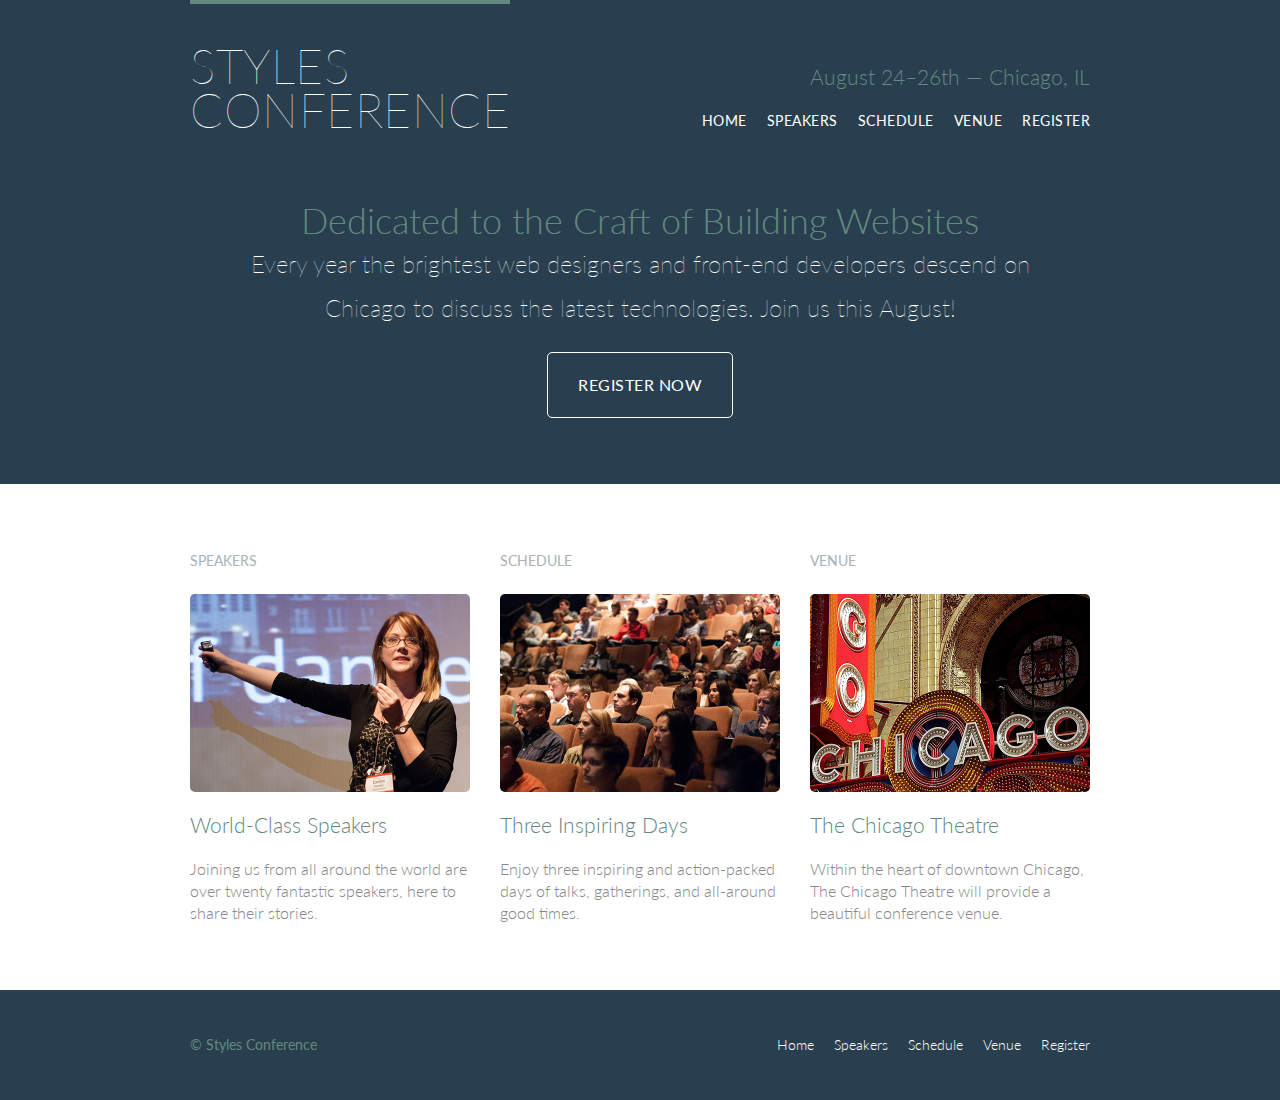
<file: index.html>
<!DOCTYPE html>
<html lang="en">
  <head>
    <meta charset="utf-8">
    <title>Styles Conference</title>
    <link rel="stylesheet" href="assets/stylesheets/main.css">
    <link rel="stylesheet"
          href="http://fonts.googleapis.com/css?family=Lato:100,300,400">
  </head>
  <body>
    <header class="primary-header container group">
      <h1 class="logo">
        <a href="index.html">Styles <br> Conference</a>
      </h1>
      <h3 class="tagline">August 24&ndash;26th &mdash; Chicago, IL</h3>
      <nav class="nav primary-nav">
        <ul>
          <li><a href="index.html">Home</a></li><!--
          --><li><a href="speakers.html">Speakers</a></li><!--
          --><li><a href="schedule.html">Schedule</a></li><!--
          --><li><a href="venue.html">Venue</a></li><!--
          --><li><a href="register.html">Register</a></li>
        </ul>
      </nav>
    </header>
    <section class="hero container">
      <h2>Dedicated to the Craft of Building Websites</h2>
      <p>Every year the brightest web designers and front-end developers descend on Chicago to discuss the latest technologies.
        Join us this August!</p>
      <a href="register.html" class="btn btn-alt">Register Now</a>
    </section>
    <section class="row">
      <div class="grid">
        <!-- Speakers -->
        <section class="teaser col-1-3">
          <h5>Speakers</h5>
          <a href="speakers.html">
            <img src="assets/images/home/speakers.jpg" alt="Professional Speakers">
            <h3>World-Class Speakers</h3>
          </a>
          <p>Joining us from all around the world are over twenty fantastic speakers,
            here to share their stories.</p>
        </section><!--
        Schedule
        --><section class="teaser col-1-3">
          <h5>Schedule</h5>
          <a href="schedule.html">
            <img src="assets/images/home/schedule.jpg" alt="Packed Schedule">
            <h3>Three Inspiring Days</h3>
          </a>
          <p>Enjoy three inspiring and action-packed days of talks, gatherings, and all-around good times.</p>
        </section><!--
        Venue
        --><section class="teaser col-1-3">
          <h5>Venue</h5>
          <a href="venue.html">
            <img src="assets/images/home/venue.jpg" alt="The Chicago Theatre">
            <h3>The Chicago Theatre</h3>
          </a>
          <p>Within the heart of downtown Chicago, The Chicago Theatre will provide a beautiful conference venue.</p>
        </section>
      </div>
    </section>
    <footer class="primary-footer container group">
      <small>&copy; Styles Conference</small>
      <nav class="nav">
        <ul>
          <li><a href="index.html">Home</a></li><!--
          --><li><a href="speakers.html">Speakers</a></li><!--
          --><li><a href="schedule.html">Schedule</a></li><!--
          --><li><a href="venue.html">Venue</a></li><!--
          --><li><a href="register.html">Register</a></li>
        </ul>
      </nav>
    </footer>
  </body>
</html>
</file>
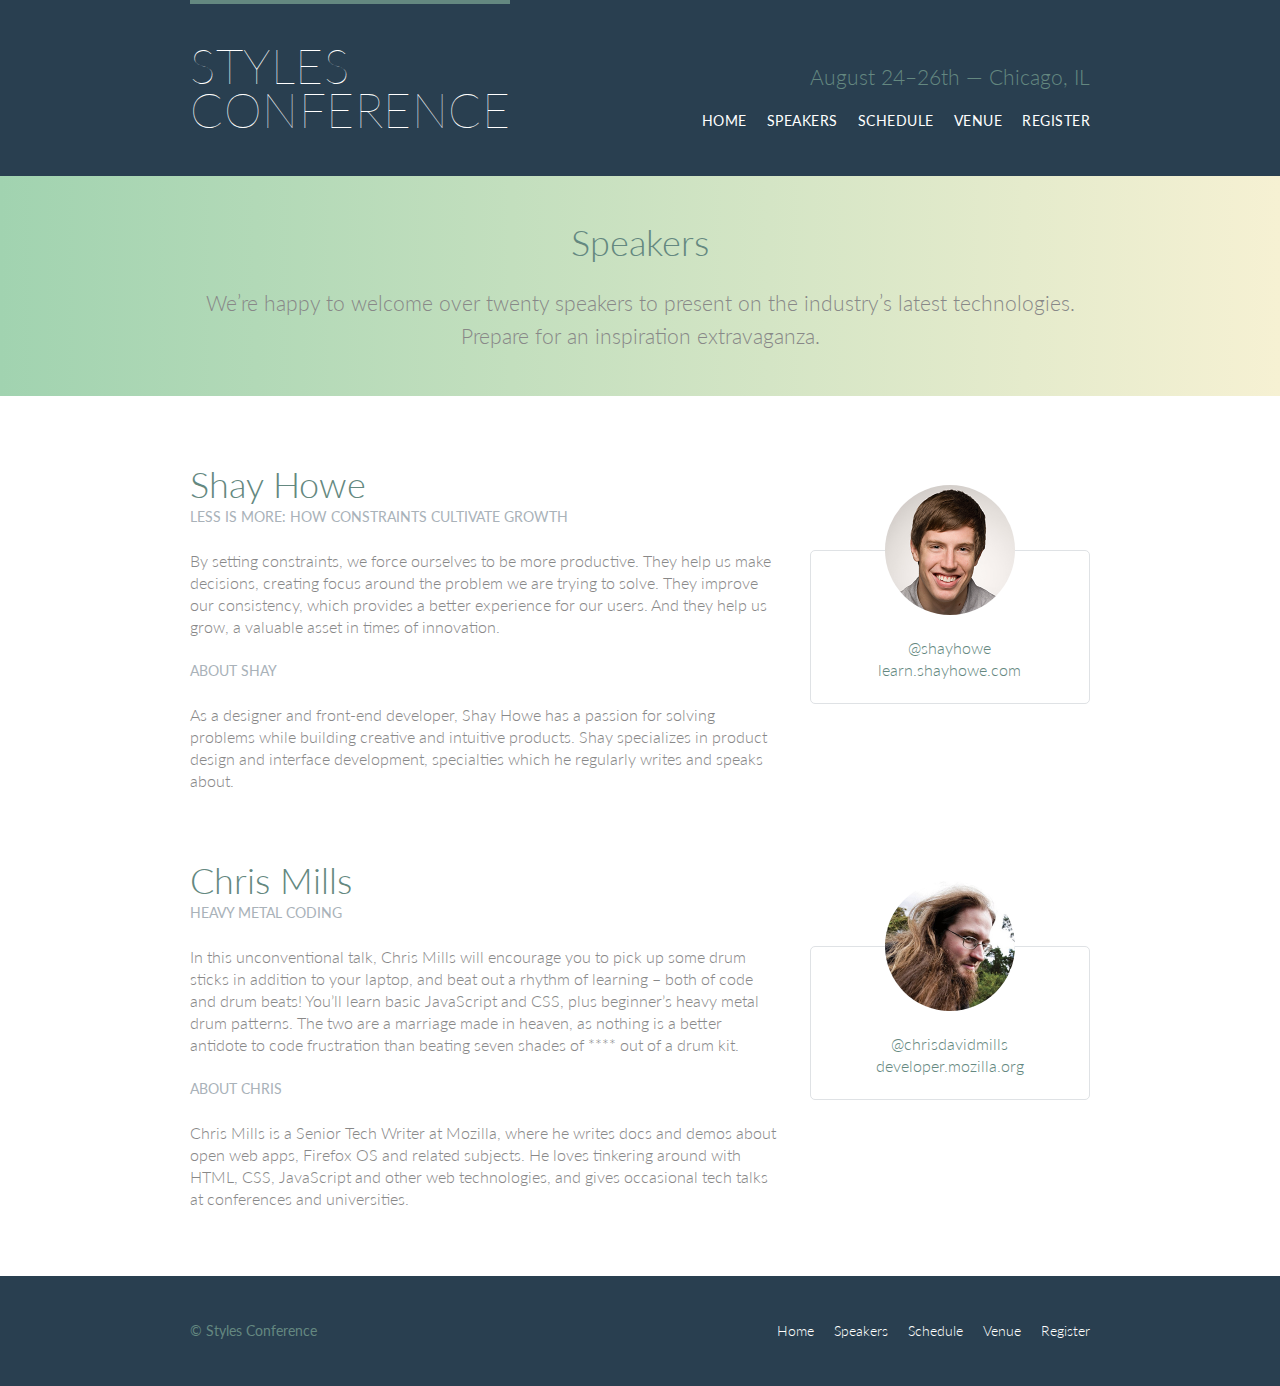
<file: speakers.html>
<!DOCTYPE html>
<html lang="en">
  <head>
    <meta charset="utf-8">
    <title>Styles Conference</title>
    <link rel="stylesheet" href="assets/stylesheets/main.css">
    <link rel="stylesheet"
          href="http://fonts.googleapis.com/css?family=Lato:100,300,400">
  </head>
  <body>
    <header class="primary-header container group">
      <h1 class="logo">
        <a href="index.html">Styles <br> Conference</a>
      </h1>
      <h3 class="tagline">August 24&ndash;26th &mdash; Chicago, IL</h3>
      <nav class="nav primary-nav">
        <ul>
          <li><a href="index.html">Home</a></li><!--
          --><li><a href="speakers.html">Speakers</a></li><!--
          --><li><a href="schedule.html">Schedule</a></li><!--
          --><li><a href="venue.html">Venue</a></li><!--
          --><li><a href="register.html">Register</a></li>
        </ul>
      </nav>
    </header>
    <section class="row-alt">
      <div class="lead container">
        <h1>Speakers</h1>
        <p>We&#8217;re happy to welcome over twenty speakers to present on the industry&#8217;s latest technologies. Prepare for an inspiration extravaganza.</p>
      </div>
    </section>
    <section class="row">
      <div class="grid">
        <section class="speaker" id="shay-howe">
          <div class="col-2-3">
            <h2>Shay Howe</h2>
            <h5>Less is more: How Constraints Cultivate Growth</h5>
            <p>By setting constraints, we force ourselves to be more productive. They help us make decisions, creating focus around the problem we are trying to solve. They improve our consistency, which provides a better experience for our users. And they help us grow, a valuable asset in times of innovation.</p>
            <h5>About Shay</h5>
            <p>As a designer and front-end developer, Shay Howe has a passion for solving problems while building creative and intuitive products. Shay specializes in product design and interface development, specialties which he regularly writes and speaks about.</p>
          </div><!--
          --><aside class="col-1-3">
            <div class="speaker-info">
              <img src="assets/images/speakers/shay-howe.jpg" alt="Shay Howe">
              <ul>
                <li><a href="https://twitter.com/shayhowe" target="_blank">@shayhowe</a></li>
                <li><a href="http://learn.shayhowe.com" target="_blank">learn.shayhowe.com</a></li>
              </ul>
            </div>
          </aside>
        </section>
        <section id="chris-mills">
          <div class="col-2-3">
            <h2>Chris Mills</h2>
            <h5>Heavy Metal Coding</h5>
            <p>In this unconventional talk, Chris Mills will encourage you to pick up some drum sticks in addition to your laptop, and beat out a rhythm of learning – both of code and drum beats! You’ll learn basic JavaScript and CSS, plus beginner’s heavy metal drum patterns. The two are a marriage made in heaven, as nothing is a better antidote to code frustration than beating seven shades of **** out of a drum kit.</p>
            <h5>About Chris</h5>
            <p>Chris Mills is a Senior Tech Writer at Mozilla, where he writes docs and demos about open web apps, Firefox OS and related subjects. He loves tinkering around with HTML, CSS, JavaScript and other web technologies, and gives occasional tech talks at conferences and universities.</p>
          </div><!--
          --><aside class="col-1-3">
            <div class="speaker-info">
              <img src="assets/images/speakers/chris-mills.jpg" alt="Shay Howe">
              <ul>
                <li><a href="https://twitter.com/chrisdavidmills" target="_blank">@chrisdavidmills</a></li>
                <li><a href="https://developer.mozilla.org" target="_blank">developer.mozilla.org</a></li>
              </ul>
            </div>
          </aside>
        </section>
      </div>
    </section>
    <footer class="primary-footer container group">
      <small>&copy; Styles Conference</small>
      <nav class="nav">
        <ul>
          <li><a href="index.html">Home</a></li><!--
          --><li><a href="speakers.html">Speakers</a></li><!--
          --><li><a href="schedule.html">Schedule</a></li><!--
          --><li><a href="venue.html">Venue</a></li><!--
          --><li><a href="register.html">Register</a></li>
        </ul>
      </nav>
    </footer>
  </body>
</html>
</file>
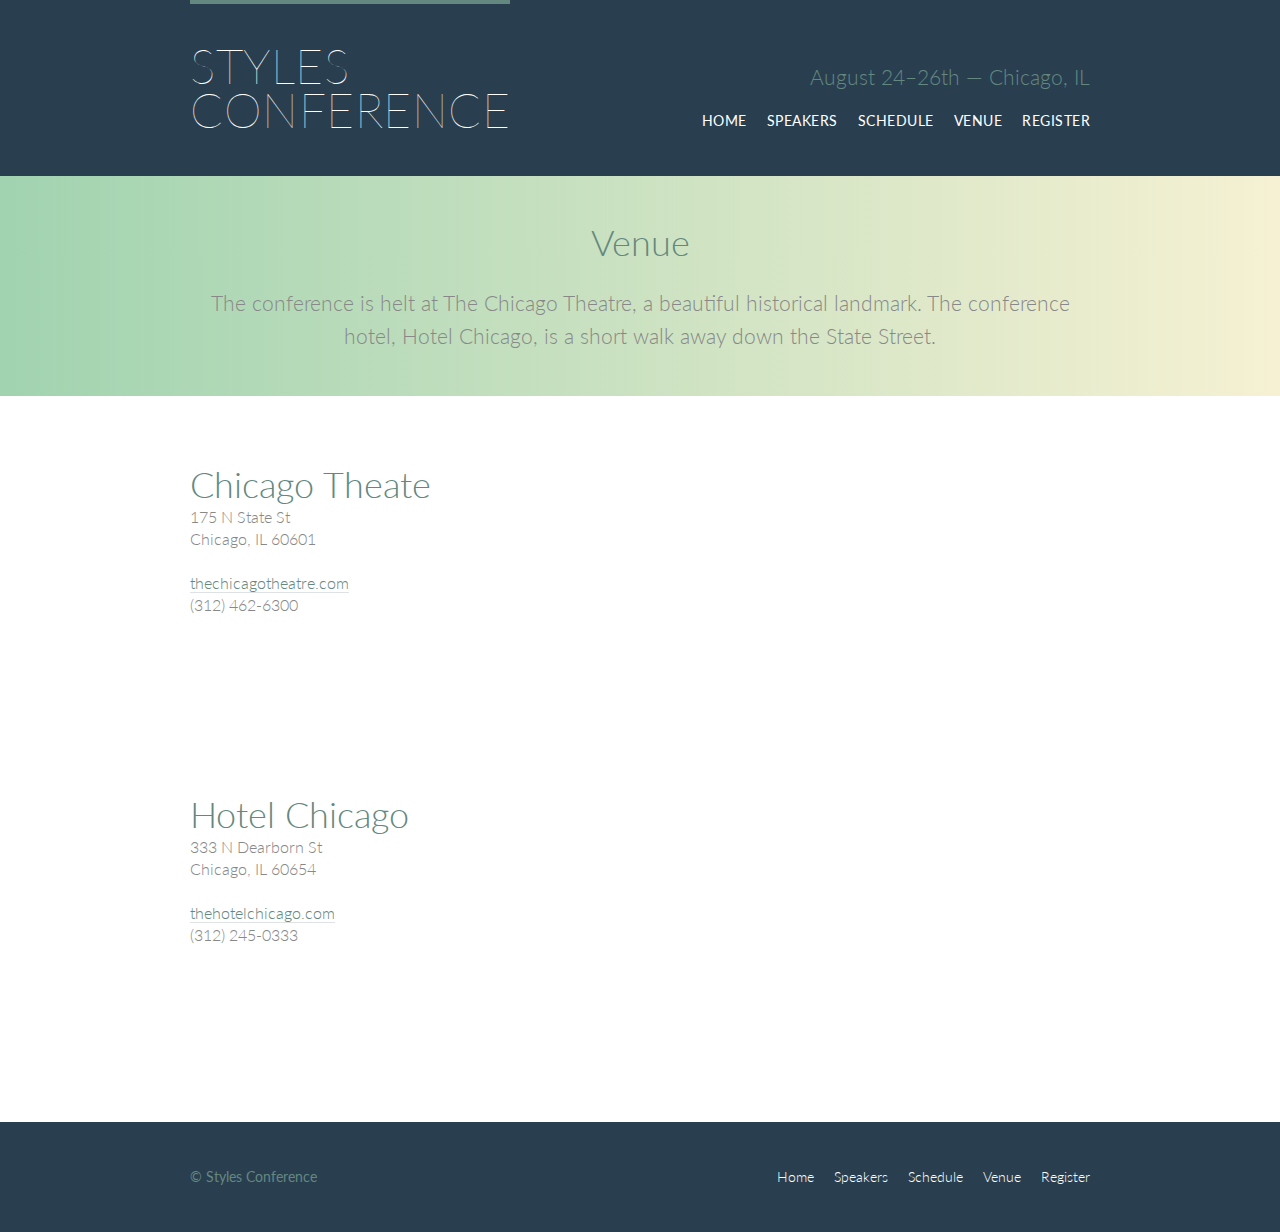
<file: venue.html>
<!DOCTYPE html>
<html lang="en">
  <head>
    <meta charset="utf-8">
    <title>Styles Conference</title>
    <link rel="stylesheet" href="assets/stylesheets/main.css">
    <link rel="stylesheet"
          href="http://fonts.googleapis.com/css?family=Lato:100,300,400">
  </head>
  <body>
    <header class="primary-header container group">
      <h1 class="logo">
        <a href="index.html">Styles <br> Conference</a>
      </h1>
      <h3 class="tagline">August 24&ndash;26th &mdash; Chicago, IL</h3>
      <nav class="nav primary-nav">
        <ul>
          <li><a href="index.html">Home</a></li><!--
          --><li><a href="speakers.html">Speakers</a></li><!--
          --><li><a href="schedule.html">Schedule</a></li><!--
          --><li><a href="venue.html">Venue</a></li><!--
          --><li><a href="register.html">Register</a></li>
        </ul>
      </nav>
    </header>
    <section class="row-alt">
      <div class="lead container">
        <h1>Venue</h1>
        <p>The conference is helt at The Chicago Theatre, a beautiful historical landmark. The conference hotel, Hotel Chicago, is a short walk away down the State Street.</p>
      </div>
    </section>
    <section class="row">
      <div class="grid">
        <section class="venue-theatre">
          <div class="col-1-3">
            <h2>Chicago Theate</h2>
            <p>175 N State St <br> Chicago, IL 60601</p>
            <p><a href="http://www.thechicagotheatre.com" target="_blank">thechicagotheatre.com</a> <br> (312) 462-6300</p>
          </div><!--
          --><iframe class="venue-map col-2-3" src="https://www.google.com/maps/embed?pb=!1m14!1m8!1m3!1d2970.348223545413!2d-87.62752382327884!3d41.88536760206047!3m2!1i1024!2i768!4f13.1!3m3!1m2!1s0x880e2ca55810a493%3A0x4700ddf60fcbfad6!2sThe+Chicago+Theatre!5e0!3m2!1sen!2sid!4v1523692621074"></iframe>
        </section>
        <section class="venue-hotel">
          <div class="col-1-3">
            <h2>Hotel Chicago</h2>
            <p>333 N Dearborn St <br> Chicago, IL 60654</p>
            <p><a href="http://thehotelchicago.com" target="_blank">thehotelchicago.com</a> <br> (312) 245-0333</p>
          </div><!--
          --><iframe class="venue-map col-2-3" src="https://www.google.com/maps/embed?pb=!1m14!1m8!1m3!1d2970.208224483703!2d-87.62920825054017!3d41.888378790750714!3m2!1i1024!2i768!4f13.1!3m3!1m2!1s0x880e2cae21a12625%3A0x277f22d4b64d5732!2sHotel+Chicago+Downtown%2C+Autograph+Collection!5e0!3m2!1sen!2sid!4v1523693202415"></iframe>
        </section>
      </div>
    </section>

    <footer class="primary-footer container group">
      <small>&copy; Styles Conference</small>
      <nav class="nav">
        <ul>
          <li><a href="index.html">Home</a></li><!--
          --><li><a href="speakers.html">Speakers</a></li><!--
          --><li><a href="schedule.html">Schedule</a></li><!--
          --><li><a href="venue.html">Venue</a></li><!--
          --><li><a href="register.html">Register</a></li>
        </ul>
      </nav>
    </footer>
  </body>
</html>
</file>
<file: assets/stylesheets/main.css>
/* http://meyerweb.com/eric/tools/css/reset/ 
v2.0 | 20110126
License: none (public domain)
 */

html, body, div, span, applet, object, iframe,
h1, h2, h3, h4, h5, h6, p, blockquote, pre,
a, abbr, acronym, address, big, cite, code,
del, dfn, em, img, ins, kbd, q, s, samp,
small, strike, strong, sub, sup, tt, var,
b, u, i, center,
dl, dt, dd, ol, ul, li,
fieldset, form, label, legend,
table, caption, tbody, tfoot, thead, tr, th, td,
article, aside, canvas, details, embed,
figure, figcaption, footer, header, hgroup,
menu, nav, output, ruby, section, summary,
time, mark, audio, video {
  margin: 0;
  padding: 0;
  border: 0;
  font-size: 100%;
  font: inherit;
  vertical-align: baseline;
}
/* HTML5 display-role reset for older browsers */
article, aside, details, figcaption, figure,
footer, header, hgroup, menu, nav, section {
  display: block;
}
body {
  line-height: 1;
}
ol, ul {
  list-style: none;
}
blockquote, q {
  quotes: none;
}
blockquote:before, blockquote:after,
q:before, q:after {
  content: '';
  content: none;
}
table {
  border-collapse: collapse;
  border-spacing: 0;
}

/**
 * Custom styles
 */

body {
  background: #293f50;
  color: #888;
  font: 300 16px/22px "Lato", "Open Sans", "Helvetica Neue", Helvetica, Arial, sans-serif;
}

/**
 * Grid
 */

*,
*:before,
*:after {
  -webkit-box-sizing: border-box;
  -moz-box-sizing: border-box;
  box-sizing: border-box;
}

.container,
.grid {
  margin: 0 auto;
  width: 960px;
}

.container {
  padding-left: 30px;
  padding-right: 30px;
}

.col-1-3 {
  width: 33.33%;
}

.col-2-3 {
  width: 66.66%;
}

.col-1-3,
.col-2-3 {
  display: inline-block;
  vertical-align: top;
}

.grid,
.col-1-3,
.col-2-3 {
  padding-left: 15px;
  padding-right: 15px;
}

/**
 * Typography
 */

h1, h3, h4, h5, p {
  margin-bottom: 22px;
}

h1, h2, h3, h4 {
  color: #648880;
}

h1 {
  font-size: 36px;
  line-height: 44px;
}

h2 {
  font-size: 36px;
  line-height: 44px;
}

h3 {
  font-size: 21px;
}

h4 {
  font-size: 18px;
}

h5 {
  color: #a9b2b9;
  font-size: 14px;
  font-weight: 400;
  text-transform: uppercase;
}

strong {
  font-weight: 400px;
}

cite, em {
  font-style: italic;
}

/**
 * Leads
 */

.lead {
  text-align: center;
}

.lead p {
  font-size: 21px;
  line-height: 33px;
}

/**
 * Links
 */

a {
  color: #648880;
  text-decoration: none;
}

a:hover {
  color: #a9b2b9;
}

p a {
  border-bottom: 1px solid #dfe2e5;
}

.primary-header a,
.primary-footer a {
  color: #fff;
}

.primary-header a:hover,
.primary-footer a:hover {
  color: #648880;
}

/**
 * Buttons
 */

.btn {
  border-radius: 5px;
  color: #fff;
  cursor: pointer;
  display: inline-block;
  font-weight: 400;
  letter-spacing: .5px;
  margin: 0;
  text-transform: uppercase;
}

.btn-alt {
  border: 1px solid #fff;
  padding: 10px 30px;
}

.btn-alt:hover {
  background: #fff;
  color: #648880;
}

/**
 * Home
 */

.hero {
  color: #fff;
  line-height: 44px;
  padding: 22px 80px 66px 80px;
  text-align: center;
}

.hero h2 {
  font-size: 36px;
}

.hero p {
  font-size: 24px;
  font-weight: 100;
}

.teaser a:hover h3 {
  color: #a9b2b9;
}

.teaser img {
  border-radius: 5px;
  display: block;
  margin-bottom: 22px;
  max-width: 100%;
}

/**
 * Clearfix
 */

.group:before,
.group:after {
  content: "";
  display: table;
}

.group:after {
  clear: both;
}

.group {
  clear: both;
  *zoom: 1;
}

/**
 * Rows
 */

.row,
.row-alt {
  min-width: 960px;
}

.row {
  background: #fff;
  padding: 66px 0 44px 0;
}

.row-alt {
  background: #cbe2c1;
  background: -webkit-linear-gradient(to right, #a1d3b0, #f6f1d3);
  background:    -moz-linear-gradient(to right, #a1d3b0, #f6f1d3);
  background:         linear-gradient(to right, #a1d3b0, #f6f1d3);
  padding: 44px 0 22px 0;
}

/**
 * Primary header
 */

.logo {
  border-top: 4px solid #648880;
  float: left;
  font-size: 48px;
  font-weight: 100;
  letter-spacing: .5px;
  line-height: 44px;
  padding: 40px 0 22px 0;
  text-transform: uppercase;
}

.tagline {
  margin: 66px 0 22px 0;
  text-align: right;
}

.primary-nav {
  font-size: 14px;
  font-weight: 400;
  letter-spacing: .5px;
  text-transform: uppercase;
}

/**
 * Navigation
 */

.nav {
  text-align: right;
}

.nav li {
  display: inline-block;
  margin: 0 10px;
  vertical-align: top;
}

.nav li:last-child {
  margin-right: 0;
}

/**
 * Primary footer
 */

.primary-footer {
  color: #648880;
  font-size: 14px;
  padding-top: 44px;
  padding-bottom: 44px;
}

.primary-footer small {
  float: left;
  font-weight: 400;
}

/**
 * Speakers
 */

.speaker {
  margin-bottom: 44px;
}

.speaker-info {
  border: 1px solid #dfe2e5;
  border-radius: 5px;
  margin-top: 88px;
  padding-bottom: 22px;
  text-align: center;
}

.speaker-info img {
  border-radius: 50%;
  height: 130px;
  margin: -66px 0 22px 0;
  vertical-align: top;
}

/**
 * Venue
 */

.venue-theatre {
  margin-bottom: 66px;
}

.venue-hotel {
  margin-bottom: 22px;
}

.venue-map {
  height: 264px;
}
</file>
